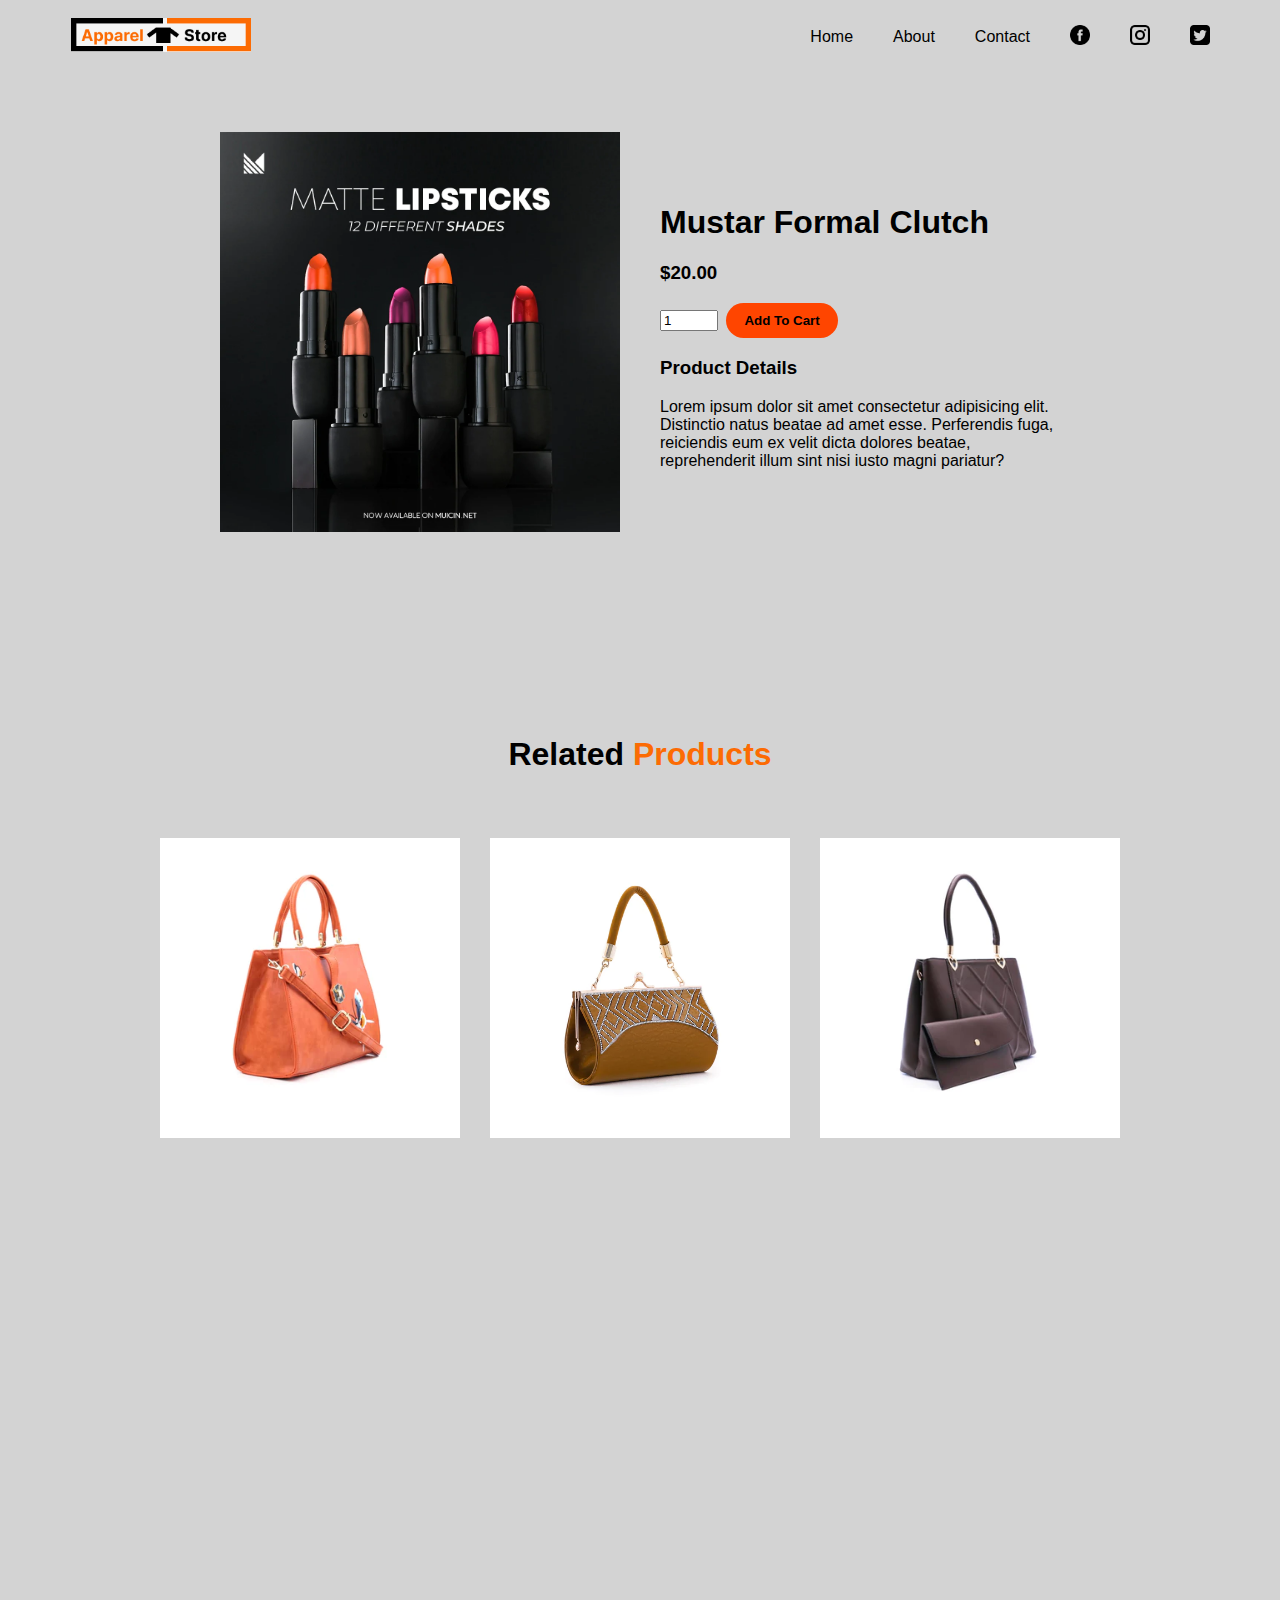
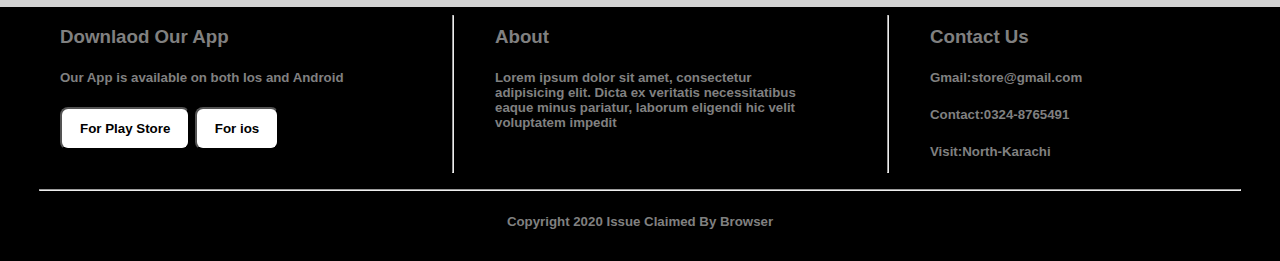
<file: product2.html>
<!DOCTYPE html>
<html lang="en">
<head>
    <meta charset="UTF-8">
    <meta http-equiv="X-UA-Compatible" content="IE=edge">
    <meta name="viewport" content="width=device-width, initial-scale=1.0">
    <link rel="stylesheet" href="style.css">
    <title>Store</title>
    <style>
        nav {
            margin-top: 12px;
            padding: 0px 50px;
        }
        body {
            background-color: lightgray;
        }
    </style>
</head>
<body>
    <div class="wrapper">
            <nav>
                <div class="logo">
                    <a href="index.html"> <img  src="images/logo2.png" width="180px"></a>
                   </div> 
                    <a href="index.html" class="anchor">Home</a>
                    <a href="#" class="anchor">About</a>
                    <a href="#" class="anchor">Contact</a>
                    <a href="https://www.facebook.com/" class="icon"><img src="images/facebook.png" width="20px"></a>
                    <a href="https://www.instagram.com/" class="icon"><img src="images/instagram.png" width="20px"></a>
                    <a href="https://twitter.com/" class="icon"><img src="images/twitter-sign.png" width="20px"></a>               
            </nav>
            <div class="product">
                <div class="product-content">
                    <img src="images/lipstick.webp" width="400px">
                </div>

                <div class="product-content">
                    <h1>Mustar Formal Clutch</h1>
                    <h3 >$20.00</h3>

                    
                    <input type="number" value="1">
                    <button>Add To Cart</button>
                    <h3>Product Details</h3>
                    <p>Lorem ipsum dolor sit amet consectetur adipisicing elit. Distinctio natus beatae ad amet esse. Perferendis fuga, reiciendis eum ex velit dicta dolores beatae, reprehenderit illum sint nisi iusto magni pariatur?</p>
                </div>
            </div>
            <h1 style="text-align: center; margin-top: 20vh;">Related <Span>Products</Span></h1>
            <div class="related-products">
                <div class="related-content">
                    <img src="images/handbag4.png" width="100%">
                </div>

                <div class="related-content">
                    <img src="images/handbag2.png" width="100%">
                </div>

                <div class="related-content">
                    <img src="images/handbag3.png   " width="100%">
                </div>
            </div>
            <div class="end">
                <footer>
                    <div class="footer-content" >
                        <h3>Downlaod Our App</h3>
                        <h5>Our App is available on both Ios and Android</h5>
                        <button>For Play  Store</button>
                        <button>For ios</button>
                    </div>
                    <hr>
                    <div class="footer-content">
                        <h3>About</h3>
                        <h5>Lorem ipsum dolor sit amet, consectetur <br> adipisicing elit. Dicta ex veritatis necessitatibus <br> eaque minus pariatur, laborum eligendi hic velit voluptatem impedit</h5>
                    </div>
                    <hr>
                    <div class="footer-content">
                        <h3>Contact Us</h3>
                        <h5>Gmail:store@gmail.com</h5>
                        <h5>Contact:0324-8765491</h5>
                        <h5>Visit:North-Karachi</h5>
                    </div>
                </footer>
                <hr width="1200px;">
                <h5 style="color: gray; text-align: center;" >Copyright 2020 Issue Claimed By Browser</h5>
            </div>

        </div>
    </body>
    </html>
</file>
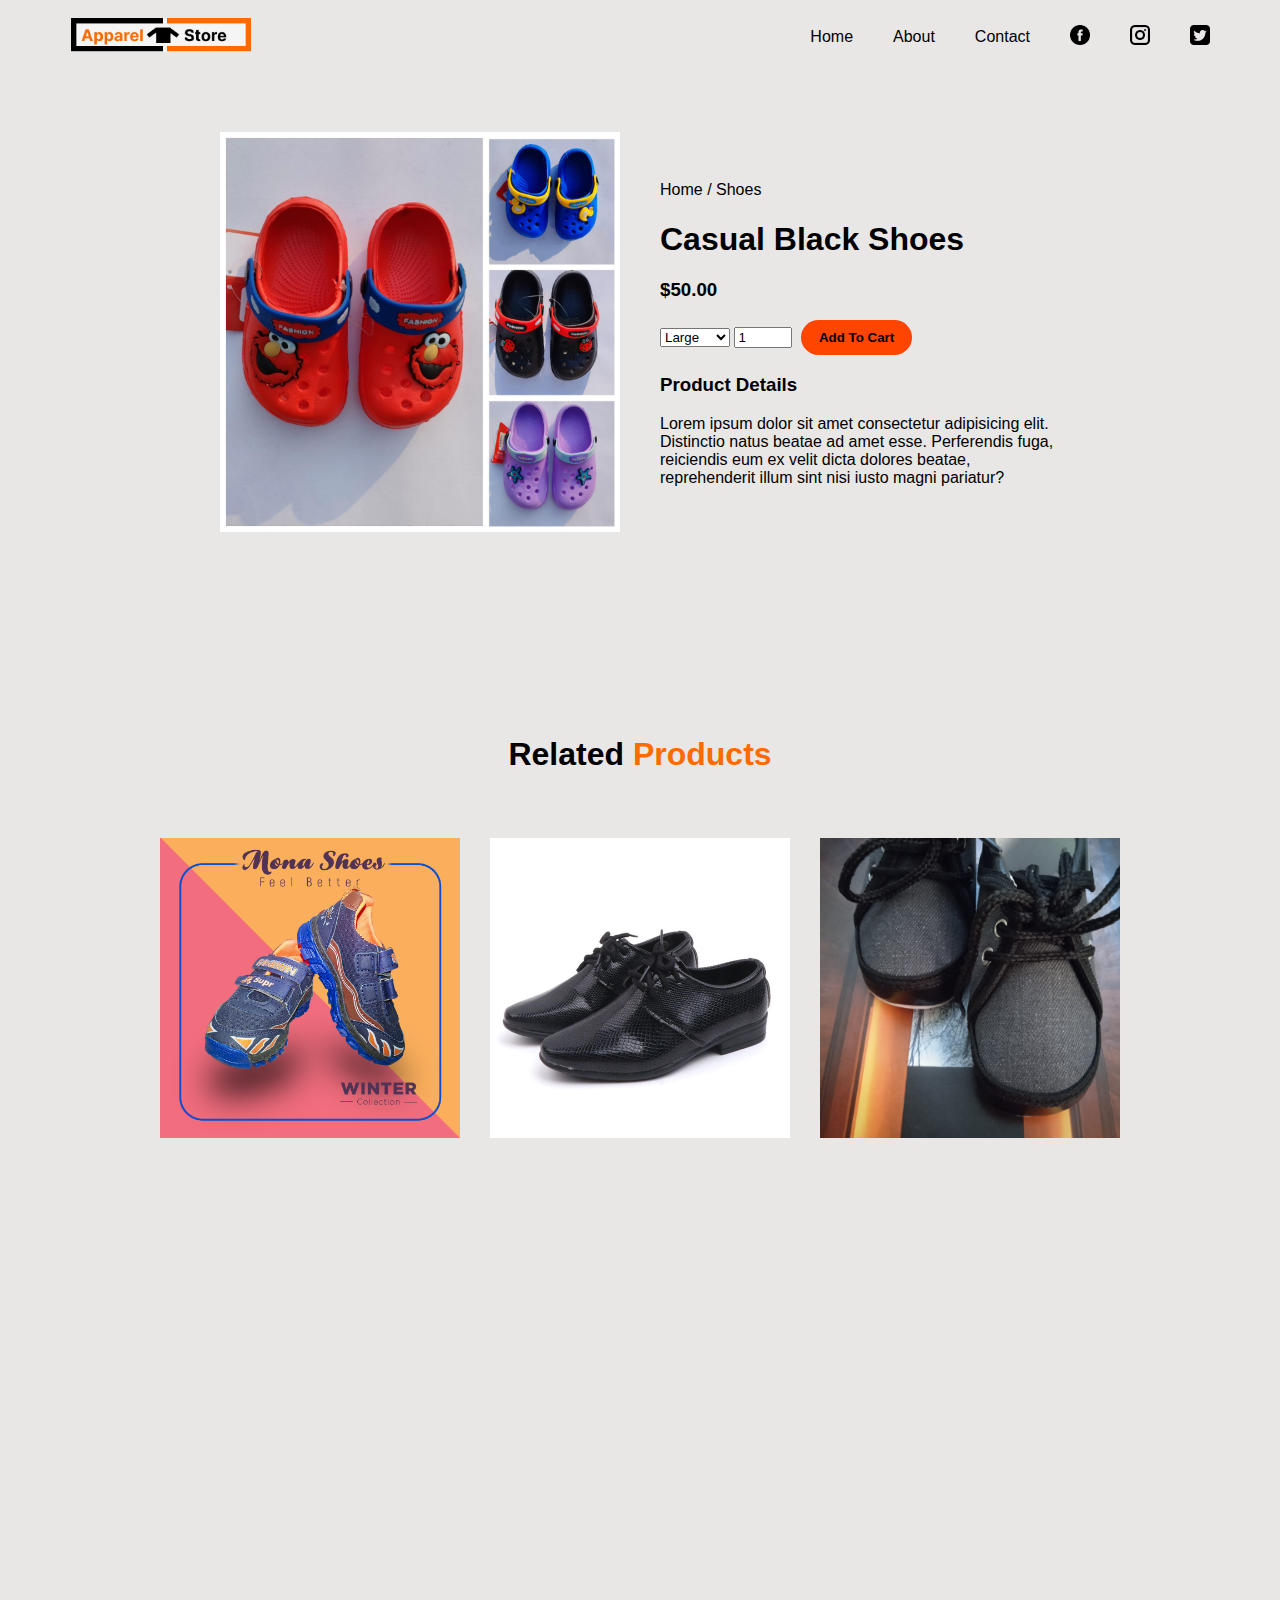
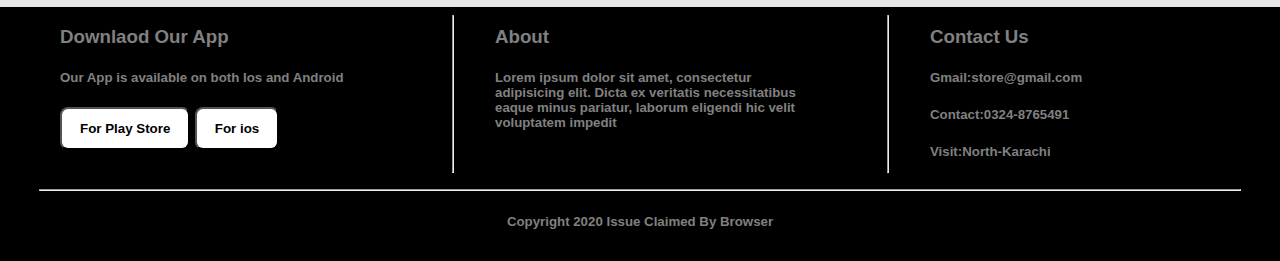
<file: product3.html>
<!DOCTYPE html>
<html lang="en">
<head>
    <meta charset="UTF-8">
    <meta http-equiv="X-UA-Compatible" content="IE=edge">
    <meta name="viewport" content="width=device-width, initial-scale=1.0">
    <link rel="stylesheet" href="style.css">
    <title>Store</title>
    <style>
        nav {
            margin-top: 12px;
            padding: 0px 50px;
        }
        body {
            background: rgb(233, 230, 230);
        }
    </style>
</head>
<body>
    <div class="wrapper">
            <nav>
                <div class="logo">
                    <a href="index.html"> <img  src="images/logo2.png" width="180px"></a>
                   </div> 
                    <a href="index.html" class="anchor">Home</a>
                    <a href="#" class="anchor">About</a>
                    <a href="#" class="anchor">Contact</a>
                    <a href="https://www.facebook.com/" class="icon"><img src="images/facebook.png" width="20px"></a>
                    <a href="https://www.instagram.com/" class="icon"><img src="images/instagram.png" width="20px"></a>
                    <a href="https://twitter.com/" class="icon"><img src="images/twitter-sign.png" width="20px"></a>               
            </nav>

            
            <div class="product">
                <div class="product-content">
                    <img src="images/kidshoe1.png" width="400px">
                </div>

                <div class="product-content">
                    <p>Home / Shoes</p>
                    <h1>Casual Black Shoes</h1>
                    <h3>$50.00</h3>

                    <select>
                        <option>Large</option>
                        <option>Small</option>
                        <option>Medium</option>
                    </select>
                    <input type="number" value="1">
                    <button>Add To Cart</button>
                    <h3>Product Details</h3>
                    <p>Lorem ipsum dolor sit amet consectetur adipisicing elit. Distinctio natus beatae ad amet esse. Perferendis fuga, reiciendis eum ex velit dicta dolores beatae, reprehenderit illum sint nisi iusto magni pariatur?</p>
                </div>
            </div>
            <h1 style="text-align: center; margin-top: 20vh;">Related <Span>Products</Span></h1>
            <div class="related-products">
                <div class="related-content">
                    <img src="images/kidshoe3.png" width="100%">
                </div>

                <div class="related-content">
                    <img src="images/kidshoe4.png" width="100%">
                </div>

                <div class="related-content">
                    <img src="images/kidshoe2.png" width="100%">
                </div>
            </div>
            <div class="end">
                <footer>
                    <div class="footer-content" >
                        <h3>Downlaod Our App</h3>
                        <h5>Our App is available on both Ios and Android</h5>
                        <button>For Play  Store</button>
                        <button>For ios</button>
                    </div>
                    <hr>
                    <div class="footer-content">
                        <h3>About</h3>
                        <h5>Lorem ipsum dolor sit amet, consectetur <br> adipisicing elit. Dicta ex veritatis necessitatibus <br> eaque minus pariatur, laborum eligendi hic velit voluptatem impedit</h5>
                    </div>
                    <hr>
                    <div class="footer-content">
                        <h3>Contact Us</h3>
                        <h5>Gmail:store@gmail.com</h5>
                        <h5>Contact:0324-8765491</h5>
                        <h5>Visit:North-Karachi</h5>
                    </div>
                </footer>
                <hr width="1200px;">
                <h5 style="color: gray; text-align: center;" >Copyright 2020 Issue Claimed By Browser</h5>
            </div>
            </div>
        </body>
        </html>
</file>
<file: style.css>
body {
    margin: 0;
    padding: 0;
    box-sizing: border-box;
    font-family: Arial, Helvetica, sans-serif;
    height: auto;
    /* background-color: rgb(245, 245, 245); */
}

span {
    color: #fc6b03;
}
header {
    padding: 15px 100px 100px;
    background: radial-gradient(#fff, #f5ce62);
}
nav {
    display: flex;
    height: 50px;
    justify-content: space-between;
    align-items: center;
    justify-content: flex-end;
}    
nav ul {
    list-style: none;
}
nav a {
    text-decoration: none;
    padding: 8px 20px;
    color: black;
}
nav a:hover {
    text-decoration: underline;
}
.logo {
   margin-right: 44%;
}
.row {
    display: flex;
}
.col-2 {
    width: 320vw;
    /* flex-basis: 50%; */
    padding-top:60px;
}
.col-2 h1 {
    font-size: 40px;
}
.col-2 h3 {
    font-size: 30px;
}
.col-2 button {
    background-color: orangered;
    border: none;
    padding: 14px 42px;
    border-radius: 25px;
    font-size: 18px;
}
.col-2 button:hover {
    background-color: black;
    color: white;
    cursor: pointer;
}
/* ---------option styling---------- */
.option {
    display: flex;
    text-align: center;
    justify-content: center;
    padding: 60px 40px;
    position: relative;
}
.opt-1 {
    width: 20vw;
    background-color: rgb(245, 237, 237);
    margin: 15px;
    transition: 0.15s;
    box-shadow: 2px 2px 4px 4px rgba(0, 0, 0, 0.9) ;
}

.opt-1 img {
    width: 100%;
    height: 100%;
}
.opt-1:hover {
    transform: translateY(-4px);
    opacity: 0.5;
    display: block;
}

/* -----------sec-1 styling---------- */
.sec-1 {
    display: flex;
    justify-content: center;
    padding: 20vh 10vh;
}
.sec-1 a {
    text-decoration: none;
}

/* ------------sec-1 COntent styling--------- */
.shoes {
    width: 230px;
    background: linear-gradient(rgb(185, 185, 185), rgb(201, 201, 201), rgb(221, 221, 221));
    margin: 0px 15px;
    padding-bottom: 6px;
    border-radius: 4px;
    box-shadow: 1px 1px 4px 1px rgba(0, 0, 0, 0.9);
    height: auto;
    flex-wrap: wrap;
}
.shoes:hover {
    transform: translateY(-3px);
    cursor: pointer;
}
.shoes img {
    width: 100%;
}
.shoes h4 {
    margin: 6px;
    color: rgb(0, 0, 0);
}
.shoes h3 {
    margin: 6px;
    color: red;
}
.shoes button {
    background-color: orangered ;
    border: none;
    padding: 10px 18px;
    border-radius: 25px;
    margin-top: 0px;
    margin-left: 4px;
    font-weight: bold;
}
.shoes button:hover {
    background-color: black;
    color: white;
    cursor: pointer;
    box-shadow: 2px 2px 2px 0px rgba(0, 0, 0, 0.8);
}

/* ----------Featured Product----------- */
.watch {
    background: radial-gradient(#fff, #f5ce62);
    display: flex;
    justify-content: space-evenly;
    position: relative;
    padding: 0px 70px;
    /* animation-name: watch;
    animation-duration: 5s;
    animation-timing-function: linear;
    animation-iteration-count: infinite;
    animation-play-state: running; */
} 

.watch-content {
    width: 30vw;
}
.watch-content img {
    width: 100%;
   
}

/* ----------footer----------- */
.end {
    background-color: black;
    padding-bottom: 10px;
}
footer {
    display: flex;
    justify-content: space-around;
    color: gray;
    padding-left: 60px;
    margin-top: 50vh;
}
footer button {
    background-color: #fff;
    padding: 12px 18px;
    font-weight: bold;
    border-radius: 8px;
}
footer button:hover {
    background-color: gray;
    color: white;
    cursor: pointer;
}
.footer-content {
    width: 350px;
}
/* -----------Single product styling---------- */
.product {
    display: flex;
    justify-content: center;
    align-items: center;
    margin-top: 50px;
}
.product-content {
    width:400px;
    padding: 20px;
}
.product-content input {
    width: 50px;
}
.product-content button {
    background-color: orangered ;
    border: none;
    padding: 10px 18px;
    border-radius: 25px;
    margin-top: 0px;
    margin-left: 4px;
    font-weight: bold;
}
.product-content button:hover {
    background-color: black;
    color: white;
    cursor: pointer;
    box-shadow: 2px 2px 2px 0px rgba(0, 0, 0, 0.8);
}
.related-products {
    display: flex;
    justify-content: center;
    align-items: center;
    margin-top: 50px;
}
.related-content {
    width: 300px;
    margin: 15px;
}
.related-content img:hover {
    transform: translateY(-4px);
    opacity: 70%;
    cursor: pointer;

}
/* ----------- Form Styling------------- */
.form {
    width: 25vw;
    background-color: orangered;
    padding: 50px 90px 20px 90px;
    border: 6px solid black;
    position: absolute;
    left: 30vw;
    top: 15vh;
    display: none;
    border-radius: 12px;
}
.form input {
    margin: 10px;
    padding: 10px 100px 10px 2px;
    border-radius: 5px;
    border: none;
    font-size: 14px;
}
#confirmbutton {
    border: 2px solid black;
    padding: 10px 18px;
    font-weight: bold;
}
#cancelbutton {
    border: 2px solid black;
    padding: 10px 18px;
    font-weight: bold;
}
#confirmbutton:hover {
    cursor: pointer;
    background-color: black;
    color: white;
}
#cancelbutton:hover {
    cursor: pointer;
    background-color: black;
    color: white;
}
.confirm {
    background-color: orangered;
    border: 2px solid black;
    border-radius: 12px;
    width: 25vw;
    padding: 40px 20px;
    text-align: center;
    position: absolute;
    left: 35vw;
    top: 40vh;
    display: none;
}
.confirm button {
    border: 2px solid black;
    padding: 10px 38px;
    font-weight: bold;
    border-radius: 20px;
    background-color: black;
    color: white;
}
.confirm button:hover {
    cursor: pointer;
    opacity: 0.9;
}
</file>
